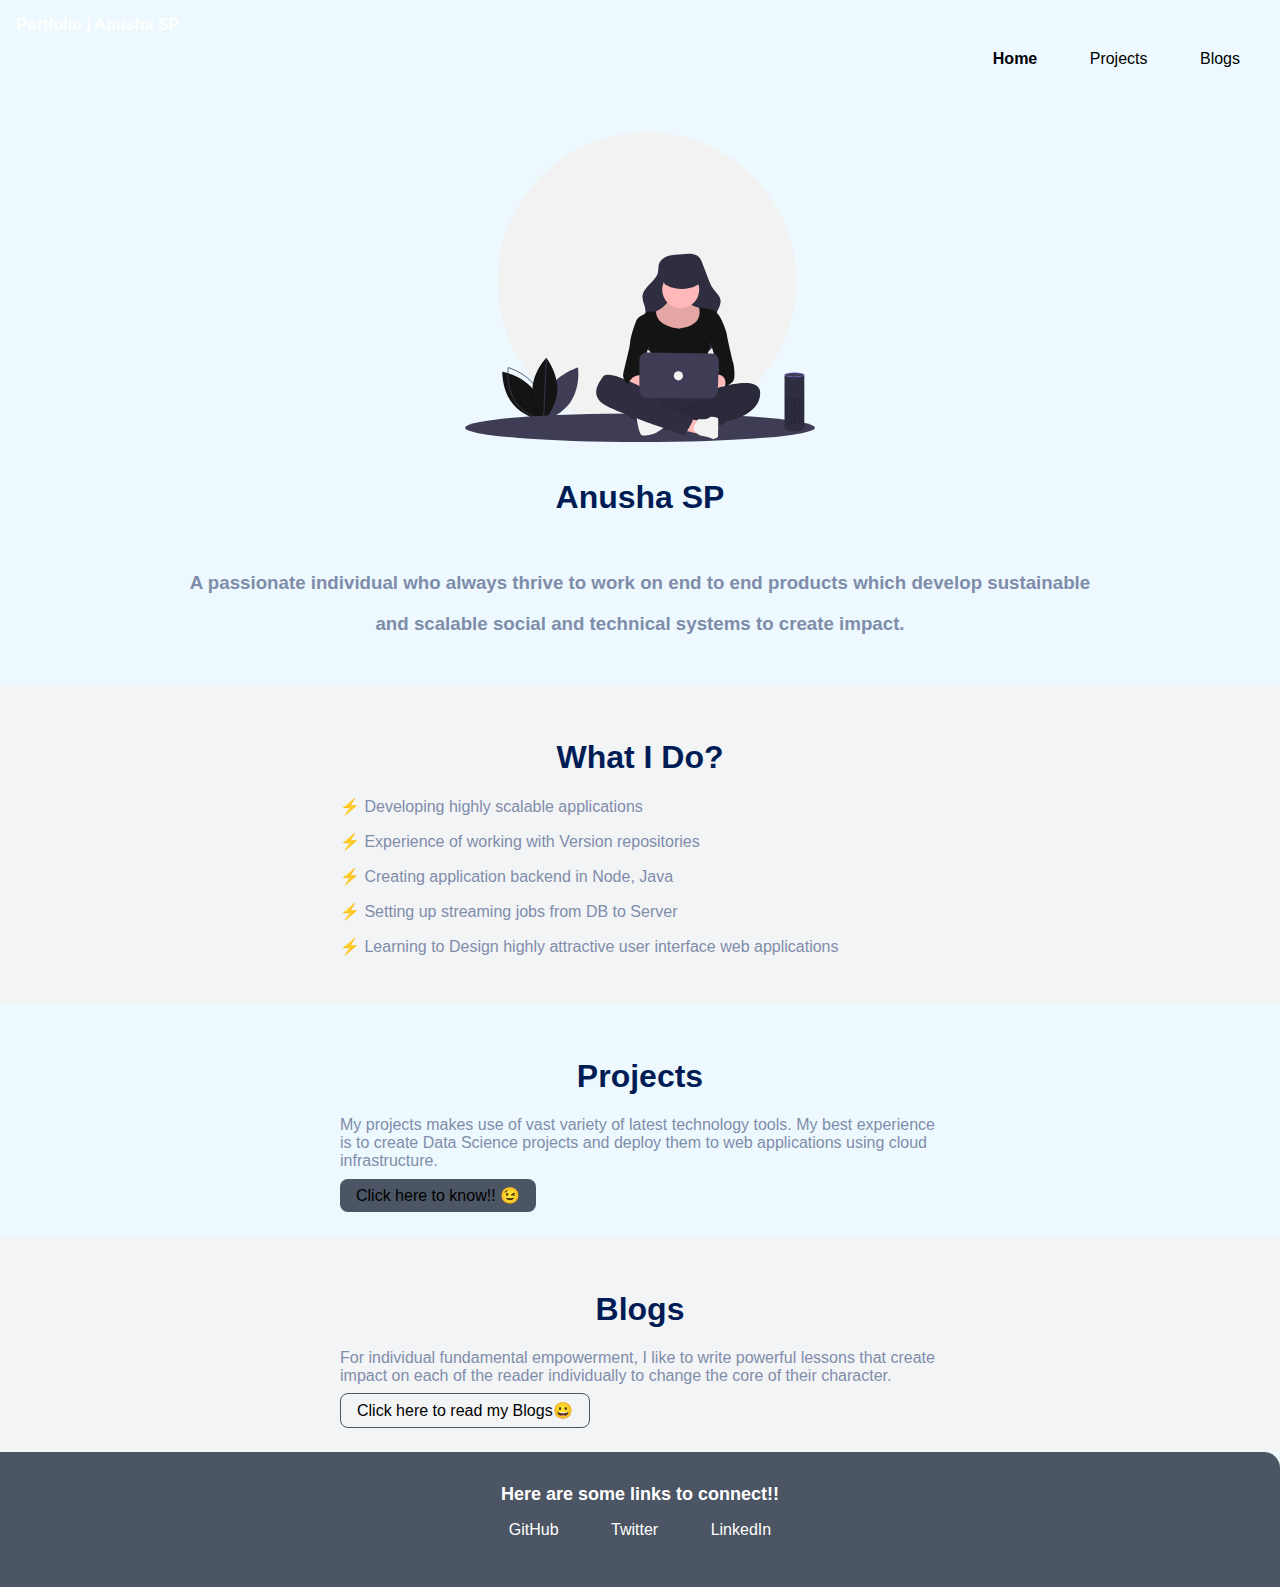
<file: index.html>
<!DOCTYPE html>
<html lang="en">
  <head>
    <meta charset="UTF-8" />
    <meta http-equiv="X-UA-Compatible" content="IE=edge" />
    <meta name="viewport" content="width=device-width, initial-scale=1.0" />
    <title>Portfolio-AnushaSP</title>
    <link rel="stylesheet" href="style.css" />
  </head>
  <body>
    <nav class="navigation container">
       <div class="nav-brand">Portfolio | Anusha SP</div> 
      <ul class="list-non-bullet nav-pills">
        <li class="list-item-inline">
          <a class="link link-active" href="/">Home</a>
        </li>
        <li class="list-item-inline">
          <a class="link" href="/projects.html">Projects</a>
        </li>
        <li class="list-item-inline">
          <a class="link" href="/blogs.html">Blogs</a>
        </li>
      </ul>
    </nav>
    <header class="hero">
      <img class="hero-img" src="images/voiceInterface.svg" alt="" />
      <!-- <h2 class="hero-heading">Hi, I'm Anusha SP</h2> -->
      <!-- <h1 class="hero-sub-heading"> -->
        <h1 class="greeting-text hero-heading" style="color: rgb(0, 28, 85);">Anusha SP</h1>
      <!-- </h1> -->
      <h3 class="hero-sub-heading">
        <p class="greeting-text-p subTitle" style="color: rgb(127, 141, 170);">
          A passionate individual who always thrive to work on end to end products which develop sustainable</p>
          <p class="greeting-text-p subTitle" style="color: rgb(127, 141, 170);"> and 
          scalable social and technical systems to create impact.</p>
        </h3>
      </h3>
    </header>
    <section class="section ow">
      <div class="container container-center">
        <!-- <h1>What I Do?</h1> -->
        <h1 class="projects-heading-text" style="color: rgb(0, 28, 85);">What I Do?</h1>
        <p>
          <p class="subTitle skills-text" style="color: rgb(127, 141, 170);">⚡ Developing highly scalable applications </p>
          <p class="subTitle skills-text" style="color: rgb(127, 141, 170);">⚡ Experience of working with Version repositories</p>
          <p class="subTitle skills-text" style="color: rgb(127, 141, 170);">⚡ Creating application backend in Node, Java </p>
          <p class="subTitle skills-text" style="color: rgb(127, 141, 170);">⚡ Setting up streaming jobs from DB to Server </p>
          <p class="subTitle skills-text" style="color: rgb(127, 141, 170);">⚡ Learning to Design highly attractive user interface web applications</p>
        </p>
      </div>
    </section>
    <section class="section">
      <div class="container container-center">
        <h1 class="projects-heading-text" style="color: rgb(0, 28, 85);">Projects</h1>
        <p class="projects-header-detail-text subTitle" style="color: rgb(127, 141, 170);">
          My projects makes use of vast variety of latest technology tools. 
          My best experience is to create Data Science projects and deploy them to web applications using cloud infrastructure.</p>
        <a class="link link-primary" href="projects.html">Click here to know!! 😉</a>
      </div>
    </section>
    <section class="section ow">
      <div class="container container-center">
        <h1 class="projects-heading-text" style="color: rgb(0, 28, 85);">Blogs</h1>
        <p class="blog-header-detail-text subTitle" style="color: rgb(127, 141, 170);">For individual fundamental empowerment, I like to write powerful lessons that create impact on each of the reader individually to change the core of their character.</p>
        <a class= "link link-secondary" href="blogs.html"
          >Click here to read my Blogs😀</a>
      </div>
    </section>
    <footer class="footer">
      <div class="footer-header">
        Here are some links to connect!!
      </div>
      <ul class="social-links list-non-bullet">
        <li class="list-item-inline">
          <a class="link" href="https://github.com/AnushaSP07">GitHub</a>
        </li>
        <li class="list-item-inline">
          <a class="link" href="https://twitter.com/AnushaSP07">Twitter</a>
        </li>
        <li class="list-item-inline">
          <a class="link" href="https://www.linkedin.com/in/anusha-7532b8221/"
            >LinkedIn</a>
        </li>
      </ul>
    </footer>
  </body>
</html>
</file>
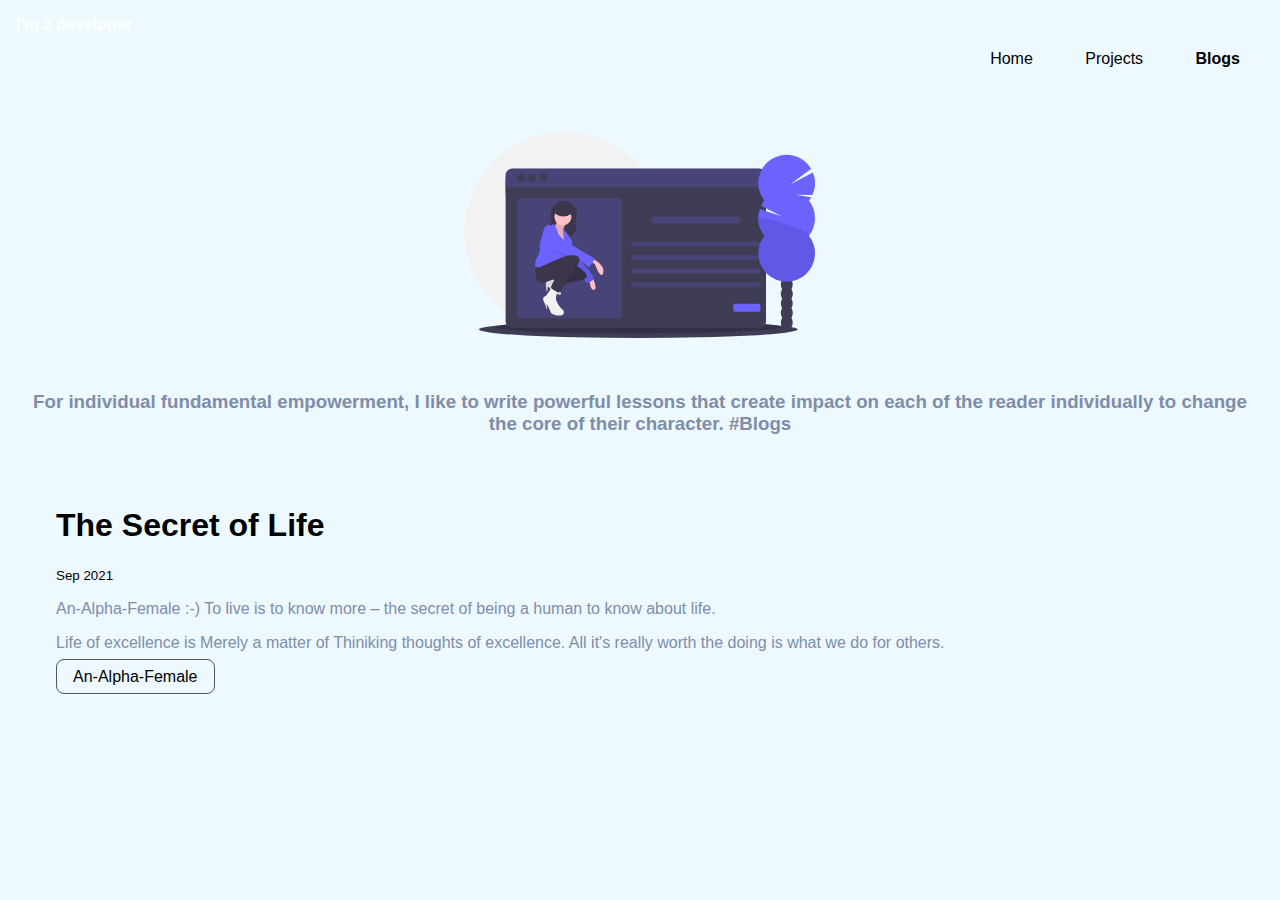
<file: blogs.html>
<!DOCTYPE html>
<html lang="en">
  <head>
    <meta charset="UTF-8" />
    <meta http-equiv="X-UA-Compatible" content="IE=edge" />
    <meta name="viewport" content="width=device-width, initial-scale=1.0" />
    <title>Blogs</title>
    <link rel="stylesheet" href="style.css" />
  </head>
  <body>
    <nav class="navigation container">
      <div class="nav-brand">I'm a developer</div>
      <ul class="list-non-bullet nav-pills">
        <li class="list-item-inline">
          <a class="link" href="/">Home</a>
        </li>
        <li class="list-item-inline">
          <a class="link" href="/projects.html">Projects</a>
        </li>
        <li class="list-item-inline">
          <a class="link link-active" href="/blogs.html">Blogs</a>
        </li>
      </ul>
    </nav>
    <header class="hero">
      <img class="hero-img" src="images/blog-img.svg" alt="" />
      <h3 class="hero-sub-heading">
        <p class="greeting-text-p subTitle" style="color: rgb(127, 141, 170)">
          For individual fundamental empowerment, I like to write powerful
          lessons that create impact on each of the reader individually to
          change the core of their character.
          <span class="heading-inverted">#Blogs</span>
        </p>
      </h3>
    </header>
    <ul class="list-non-bullet">
      <div class="container cotainer-center">
        <li>
          <h1>The Secret of Life</h1>
          <small>Sep 2021</small>
          <p class="greeting-text-p subTitle" style="color: rgb(127, 141, 170)">
            An-Alpha-Female :-) To live is to know more – the secret of being a
            human to know about life.
          </p>
          <p class="greeting-text-p subTitle" style="color: rgb(127, 141, 170)">
            Life of excellence is Merely a matter of Thiniking thoughts of
            excellence. All it's really worth the doing is what we do for
            others.
          </p>
          <a
            class="link link-secondary"
            href="https://anushasp07.wordpress.com/"
            target="_blank"
            >An-Alpha-Female</a
          >
        </li>
      </div>
    </ul>
  </body>
</html>
</file>
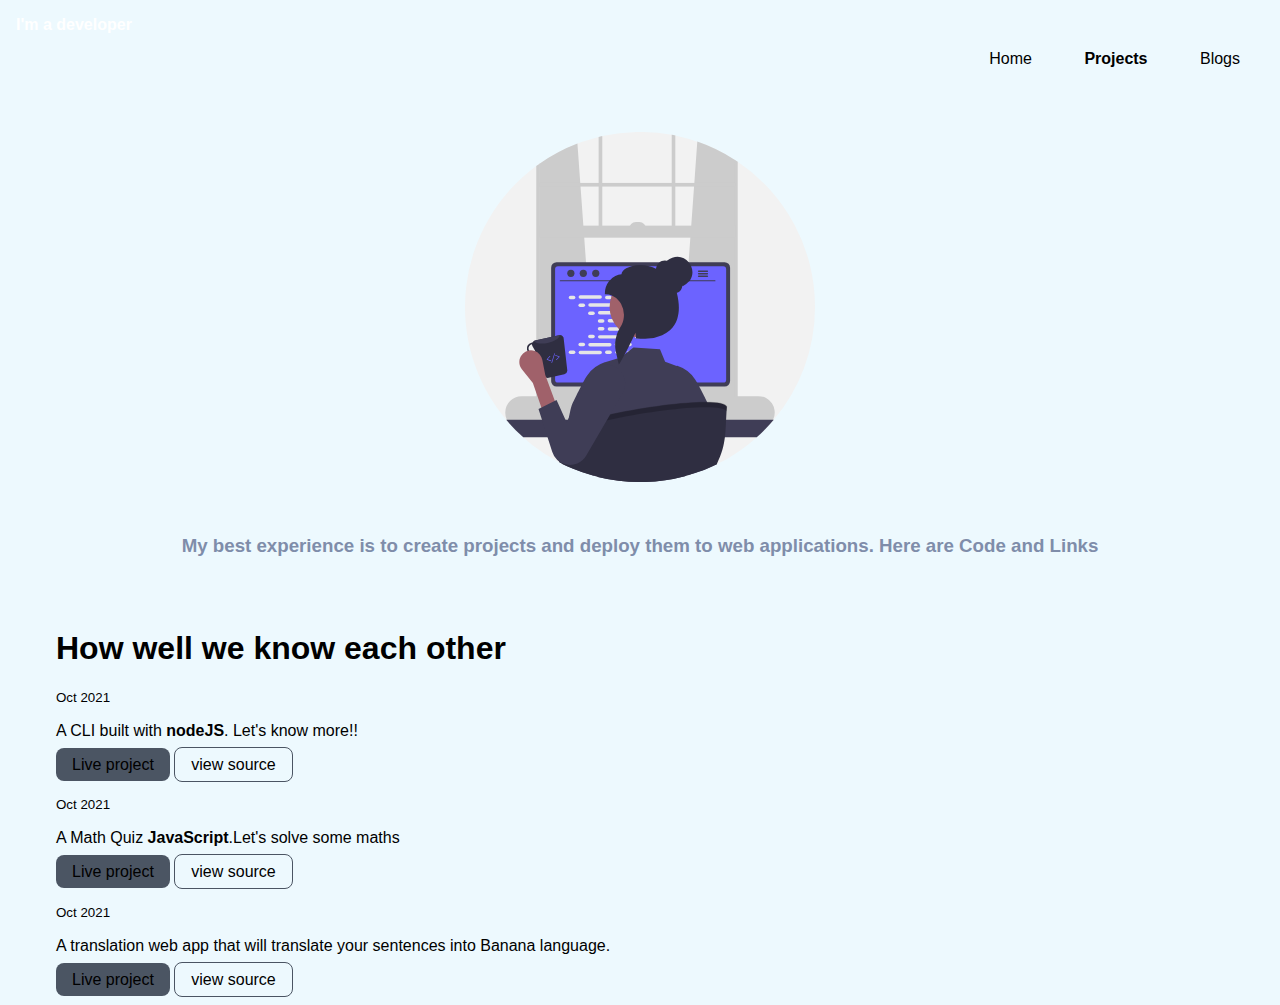
<file: projects.html>
<!DOCTYPE html>
<html lang="en">
  <head>
    <meta charset="UTF-8" />
    <meta http-equiv="X-UA-Compatible" content="IE=edge" />
    <meta name="viewport" content="width=device-width, initial-scale=1.0" />
    <title>Projects</title>
    <link rel="stylesheet" href="style.css" />
  </head>
  <body>
    <nav class="navigation container">
      <div class="nav-brand">I'm a developer</div>
      <ul class="list-non-bullet nav-pills">
        <li class="list-item-inline">
          <a class="link" href="/">Home</a>
        </li>
        <li class="list-item-inline">
          <a class="link link-active" href="/projects.html">Projects</a>
        </li>
        <li class="list-item-inline">
          <a class="link" href="/blogs.html">Blogs</a>
        </li>
      </ul>
    </nav>
    <header class="hero">
      <img class="hero-img" src="images/projectPageHeaderImg.svg" alt="" />
      <h3 class="hero-sub-heading">
        <p class="greeting-text-p subTitle" style="color: rgb(127, 141, 170)">
          My best experience is to create projects and deploy them to web
          applications.
          <span class="heading-inverted"
            >Here are <strong>Code and Links</strong></span
          >
        </p>
      </h3>
    </header>
    <ul class="list-non-bullet">
      <div class="container cotainer-center">
        <li>
          <h1>How well we know each other</h1>
          <small>Oct 2021</small>
          <p>A CLI built with <strong>nodeJS</strong>. Let's know more!!</p>
          <a
            class="link link-primary"
            href="https://replit.com/@AnushaSP07/HowMuchYouKnowMe?embed=true"
            target="”_blank”"
            >Live project</a
          >
          <a
            class="link link-secondary"
            href="https://github.com/AnushaSP07/Web-projects-neo-repo/tree/main/howWellWeKnow"
            target="”_blank”"
            >view source</a
          >
        </li>
      </div>
      <div class="container cotainer-center">
        <li>
          <h1></h1>
          <small>Oct 2021</small>
          <p>A Math Quiz <strong>JavaScript</strong>.Let's solve some maths</p>
          <a
            class="link link-primary"
            href="https://replit.com/@AnushaSP07/mark2-letsHaveAquiz?embed=true"
            target="”_blank”"
            >Live project</a
          >
          <a
            class="link link-secondary"
            href="https://github.com/AnushaSP07/Web-projects-neo-repo/tree/main/mathQuiz"
            target="”_blank”"
            >view source</a
          >
        </li>
      </div>
      <div class="container cotainer-center">
        <li>
          <h1></h1>
          <small>Oct 2021</small>
          <p>
            A translation web app that will translate your sentences into Banana
            language.
          </p>
          <a
            class="link link-primary"
            href="https://replit.com/@AnushaSP07/mark2-letsHaveAquiz?embed=true"
            target="”_blank”"
            >Live project</a
          >
          <a
            class="link link-secondary"
            href="https://github.com/AnushaSP07/Web-projects-neo-repo/tree/main/bananaTalk"
            target="”_blank”"
            >view source</a
          >
        </li>
      </div>
    </ul>
  </body>
</html>
</file>
<file: style.css>
@import url("https://fonts.googleapis.com/css2?family=Source+Serif+Pro:wght@300&display=swap");

body {
  background: rgb(237, 249, 254);
}
:root {
  --primary-color: #4b5563;
  --dark-gray: #b45309;
  --dark-gold: #b45309;
  --half-white: #f3f4f6;
}
body {
  font-family: "Montserrat", sans-serif;
  margin: 0px;
}

.container {
  padding-left: 1rem;
  padding-right: 1rem;
}

.container-center {
  max-width: 600px;
  margin: auto;
}

hr {
  margin: 2rem 0rem;
}

/** spaces */
.margin-md {
  margin: 2rem;
}

/** links */
.link {
  text-decoration: none;
  padding: 0.5rem 1rem;
}
.link-primary {
  background-color: var(--primary-color);
  border-radius: 0.5rem;
  color: black;
}
.link-secondary {
  color: var(--primary-color);
  border-radius: 0.5rem;
  border: 1px solid var(--primary-color);
  color: black;
}
/** lists **/
.list-non-bullet {
  list-style: none;
}
.list-item-inline {
  display: inline;
  padding: 0rem 0.5rem;
}
.navigation {
  /* background-color: var(--primary-color); */
  color: white;
  padding: 1rem;
  border-bottom-left-radius: 1rem;
}
.navigation .nav-brand {
  font-weight: bold;
  font-size: medium;
}
.navigation .nav-pills {
  text-align: right;
}
.navigation .link {
  color: black;
}
.navigation .link-active {
  font-weight: bold;
}

/** header **/

.hero {
  padding: 2rem;
}
.hero .hero-img {
  max-width: 350px;
  display: block;
  margin: auto;
}

.hero .hero-heading {
  padding-top: 1rem;
  color: var(--dark-gold);
  text-align: center;
}
.hero .hero-sub-heading {
  padding-top: 1rem;
  text-align: center;
}

.hero .hero-heading .heading-inverted {
  color: var(--primary-color);
}
.section {
  padding: 2rem;
}
.section h1 {
  text-align: center;
}

.ow {
  background-color: var(--half-white);
}

/** footer **/
.footer {
  background-color: var(--primary-color);
  padding: 2rem 0rem;
  text-align: center;
  color: white;
  border-top-right-radius: 1rem;
}
.footer .footer-header {
  font-weight: bold;
  font-size: large;
}
.footer .link {
  color: white;
}
.footer ul {
  padding-inline-start: 0px;
}
</file>
